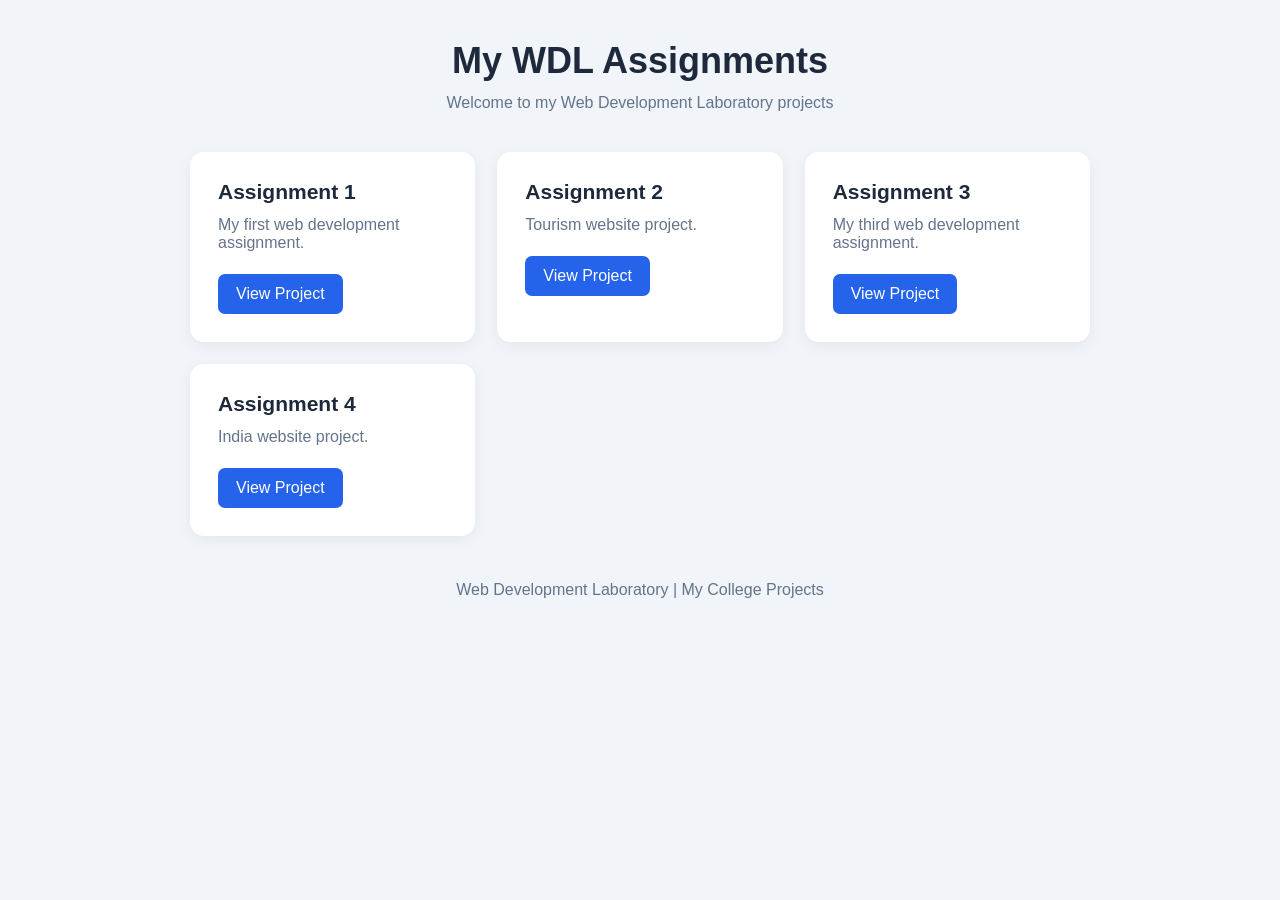
<file: index.html>
<!DOCTYPE html>
<html lang="en">
<head>
    <meta charset="UTF-8">
    <meta name="viewport" content="width=device-width, initial-scale=1.0">
    <title>My WDL Assignments</title>

    <style>
        * {
            margin: 0;
            padding: 0;
            box-sizing: border-box;
        }

        body {
            font-family: Arial, sans-serif;
            background: #f1f5f9;
            color: #1e293b;
            padding: 40px 20px;
        }

        .container {
            max-width: 900px;
            margin: auto;
        }

        header {
            text-align: center;
            margin-bottom: 40px;
        }

        header h1 {
            font-size: 36px;
            margin-bottom: 12px;
        }

        header p {
            color: #64748b;
            font-size: 16px;
        }

        .assignments {
            display: grid;
            grid-template-columns: repeat(auto-fit, minmax(240px, 1fr));
            gap: 22px;
        }

        .card {
            background: white;
            padding: 28px;
            border-radius: 14px;
            box-shadow: 0 4px 15px rgba(0,0,0,0.06);
        }

        .card h2 {
            font-size: 21px;
            margin-bottom: 12px;
        }

        .card p {
            color: #64748b;
            margin-bottom: 22px;
        }

        .card a {
            display: inline-block;
            background: #2563eb;
            color: white;
            text-decoration: none;
            padding: 11px 18px;
            border-radius: 7px;
        }

        .card a:hover {
            background: #1d4ed8;
        }

        footer {
            text-align: center;
            margin-top: 45px;
            color: #64748b;
        }
    </style>
</head>

<body>

<div class="container">

    <header>
        <h1>My WDL Assignments</h1>
        <p>Welcome to my Web Development Laboratory projects</p>
    </header>

    <div class="assignments">

        <div class="card">
            <h2>Assignment 1</h2>
            <p>My first web development assignment.</p>
            <a href="New%20folder/assignment.html">View Project</a>
        </div>

        <div class="card">
            <h2>Assignment 2</h2>
            <p>Tourism website project.</p>
            <a href="New%20folder%20(2)/TOURISM.html">View Project</a>
        </div>

        <div class="card">
            <h2>Assignment 3</h2>
            <p>My third web development assignment.</p>
            <a href="New%20folder%20(3)/assignment3.html">View Project</a>
        </div>

        <div class="card">
            <h2>Assignment 4</h2>
            <p>India website project.</p>
            <a href="New%20folder%20(4)/INDIA.html">View Project</a>
        </div>

    </div>

    <footer>
        <p>Web Development Laboratory | My College Projects</p>
    </footer>

</div>

</body>
</html>
</file>
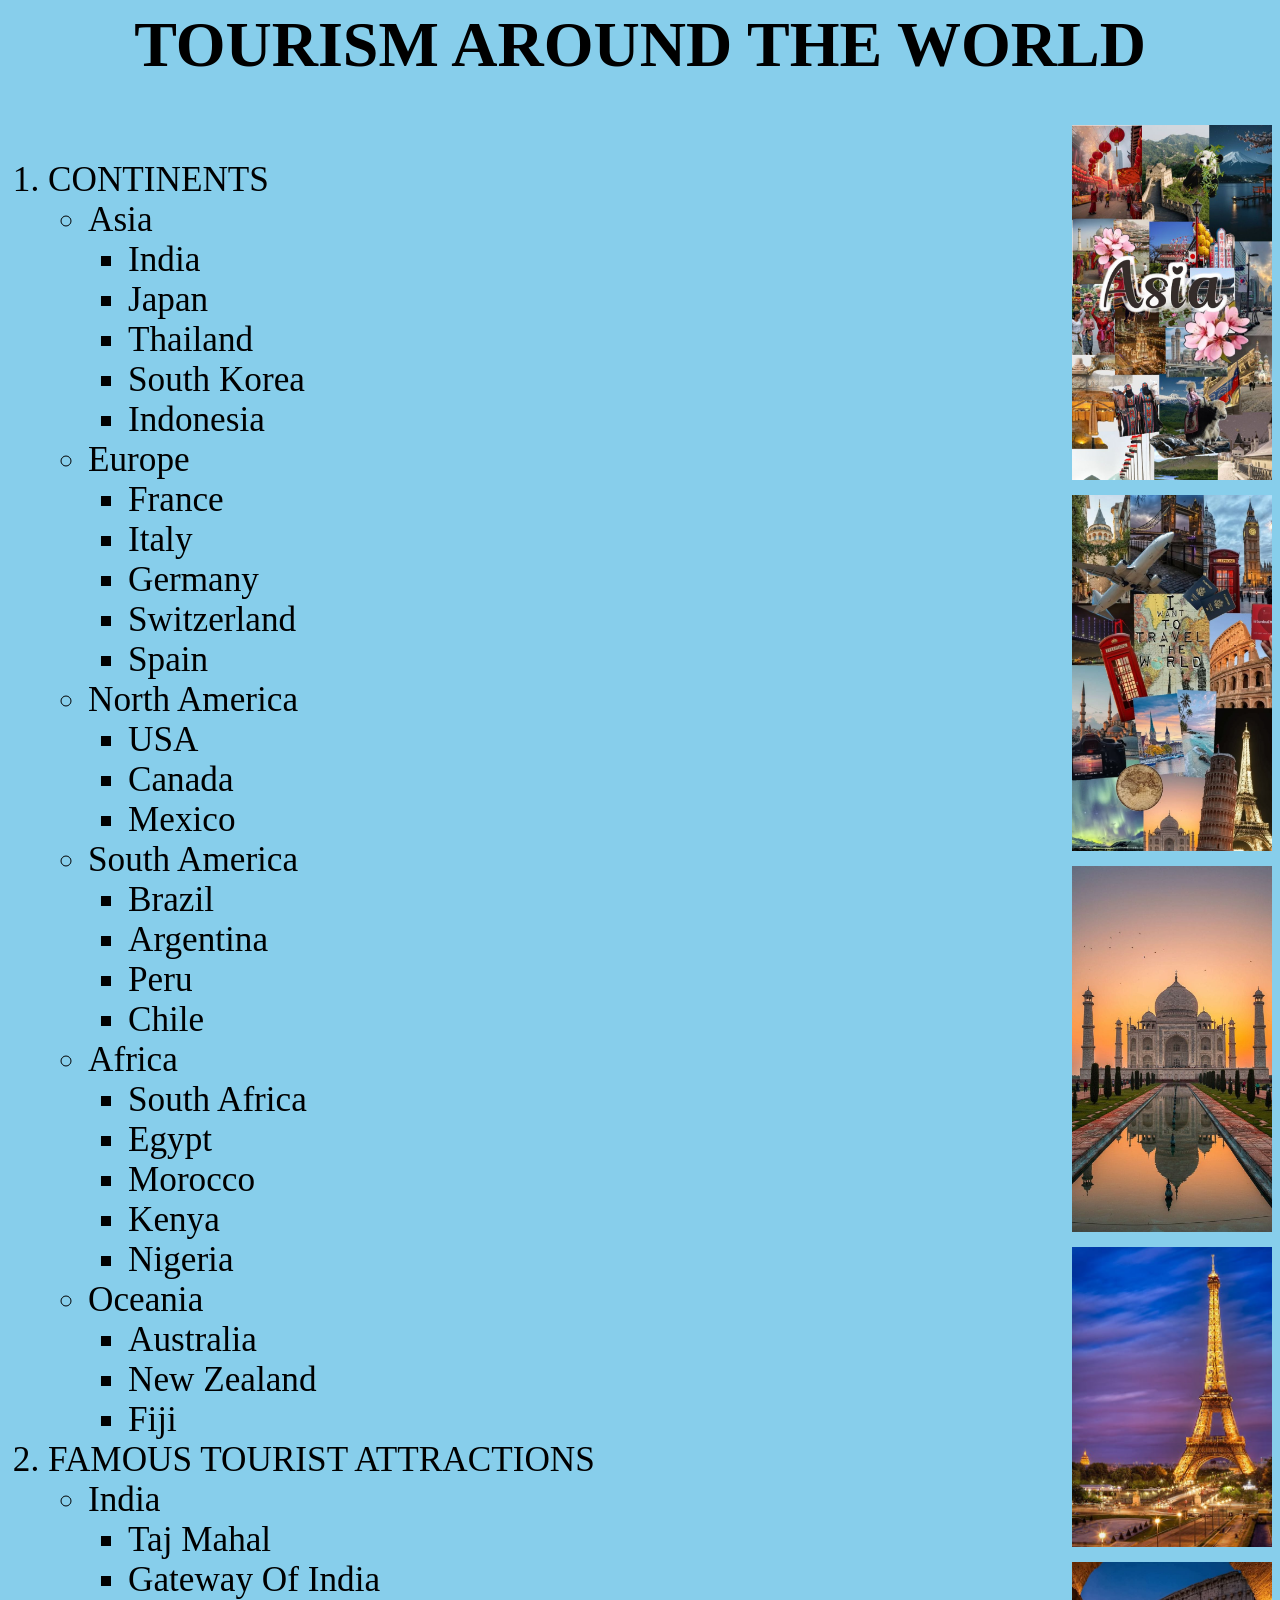
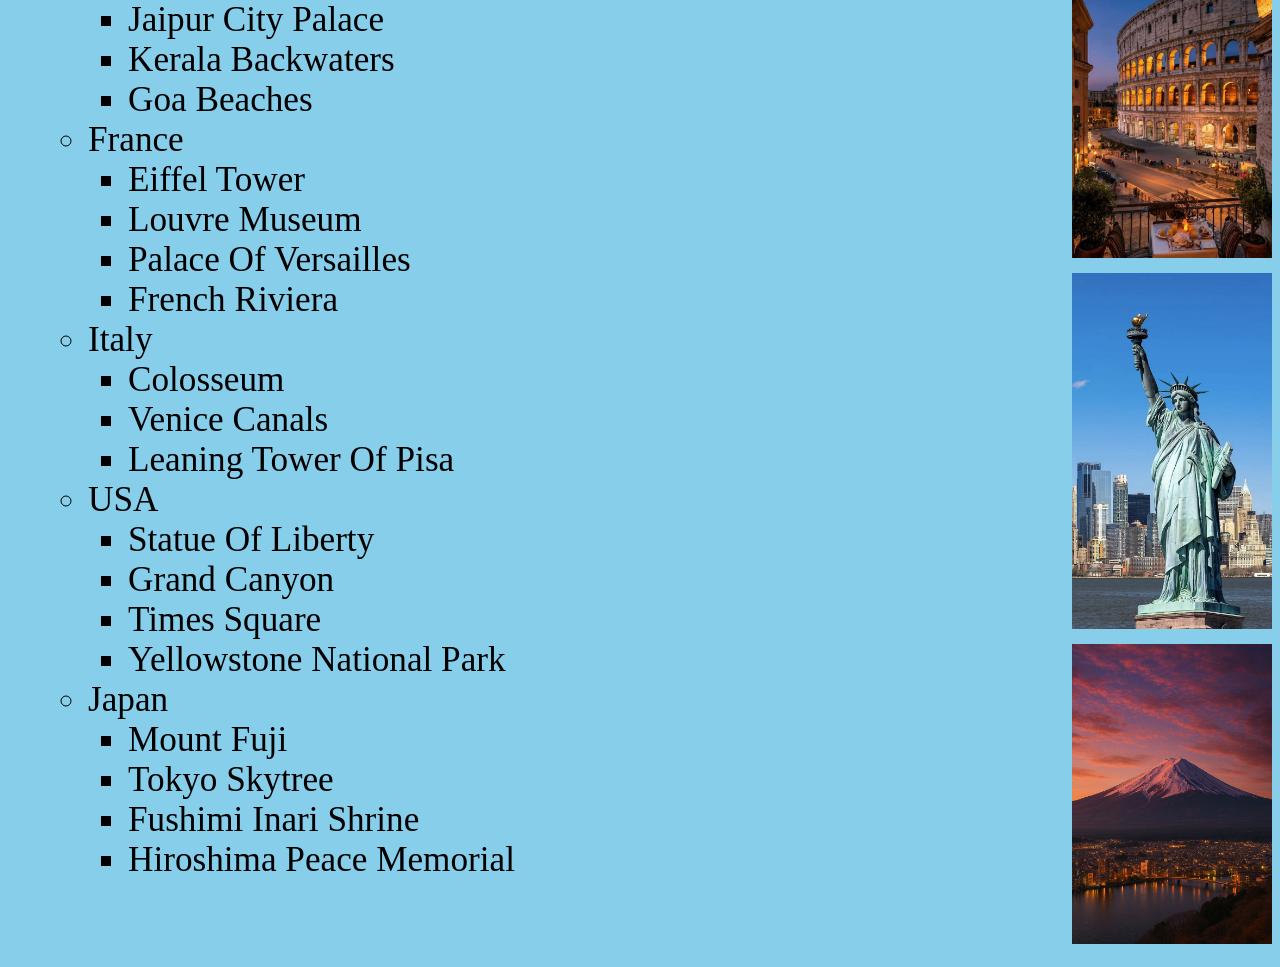
<file: New folder (2)/TOURISM.html>
<!DOCTYPE hmtl>
<html>
  <link rel="stylesheet" href="style2.css">
 <head>
  <title> assignment 2 </title>
 <body>
  <h1> TOURISM AROUND THE WORLD </h1>
  <div class="content">
    <div class="list">
   <ol>
     <li> CONTINENTS 
       <ul>  
        <li> Asia
  
         <ul>
          <li> India </li>
          <li> Japan </li> 
          <li> Thailand </li>
          <li> South Korea </li>
          <li> Indonesia </li>
         </ul>
        </li>
        <li> Europe  
  
         <ul>
          <li> France </li>
          <li> Italy </li> 
          <li> Germany </li>
          <li> Switzerland </li>
          <li> Spain </li>
         </ul>
        </li>
        <li> North America
         <ul>
          <li> USA </li>
          <li> Canada </li> 
          <li> Mexico </li>
         </ul>
        </li>
        <li> South America
         <ul>
          <li> Brazil </li>
          <li> Argentina </li> 
          <li> Peru </li>
          <li> Chile </li>
         </ul>
        </li>
        <li> Africa
         <ul>
          <li> South Africa </li>
          <li> Egypt </li> 
          <li> Morocco </li>
          <li> Kenya </li>
          <li> Nigeria </li>
         </ul>
        </li>
        <li> Oceania
         <ul>
          <li> Australia </li>
          <li> New Zealand </li> 
          <li> Fiji </li>
         </ul>
        </li>
       </ul>
      </li>
      <li> FAMOUS TOURIST ATTRACTIONS 
       <ul>
       <li> India
          <ul>
          <li> Taj Mahal </li>
          <li> Gateway Of India </li> 
          <li> Jaipur City Palace </li>
          <li> Kerala Backwaters </li>
          <li> Goa Beaches </li>
         </ul>
        </li>
        <li> France
         <ul>     
          <li> Eiffel Tower </li>
          <li> Louvre Museum </li> 
          <li> Palace Of Versailles </li>
          <li> French Riviera </li>          
         </ul>
        </li>
        <li> Italy
         <ul>  
          <li> Colosseum </li>
          <li> Venice Canals </li> 
          <li> Leaning Tower Of Pisa </li>
         </ul>
        </li>
        <li> USA
         <ul>    
          <li> Statue Of Liberty </li>
          <li> Grand Canyon </li> 
          <li> Times Square </li>
          <li> Yellowstone National Park </li>
         </ul>
        </li>
        <li> Japan
         <ul>    
          <li> Mount Fuji </li>
          <li> Tokyo Skytree </li> 
          <li> Fushimi Inari Shrine </li>
          <li> Hiroshima Peace Memorial </li>
         </ul>
        </li>
       </ul>
      </li>
     </ol>
     </div>
 <div class="images">
  <img src="Asia.jpeg" alt="asia">
  <img src="Europe.jpeg" alt="europe">
  <img src="Taj.jpeg" alt="Taj Mahal">
        <img src="Eiffel.jpeg" alt="Eiffel Tower">
        <img src="Colosseum.jpeg" alt="Colosseum">
        <img src="Liberty.jpeg" alt="liberty">
        <img src="Fuji.jpeg" alt="fuji">
    </div>
   </div>

 </body>
</html>
</file>
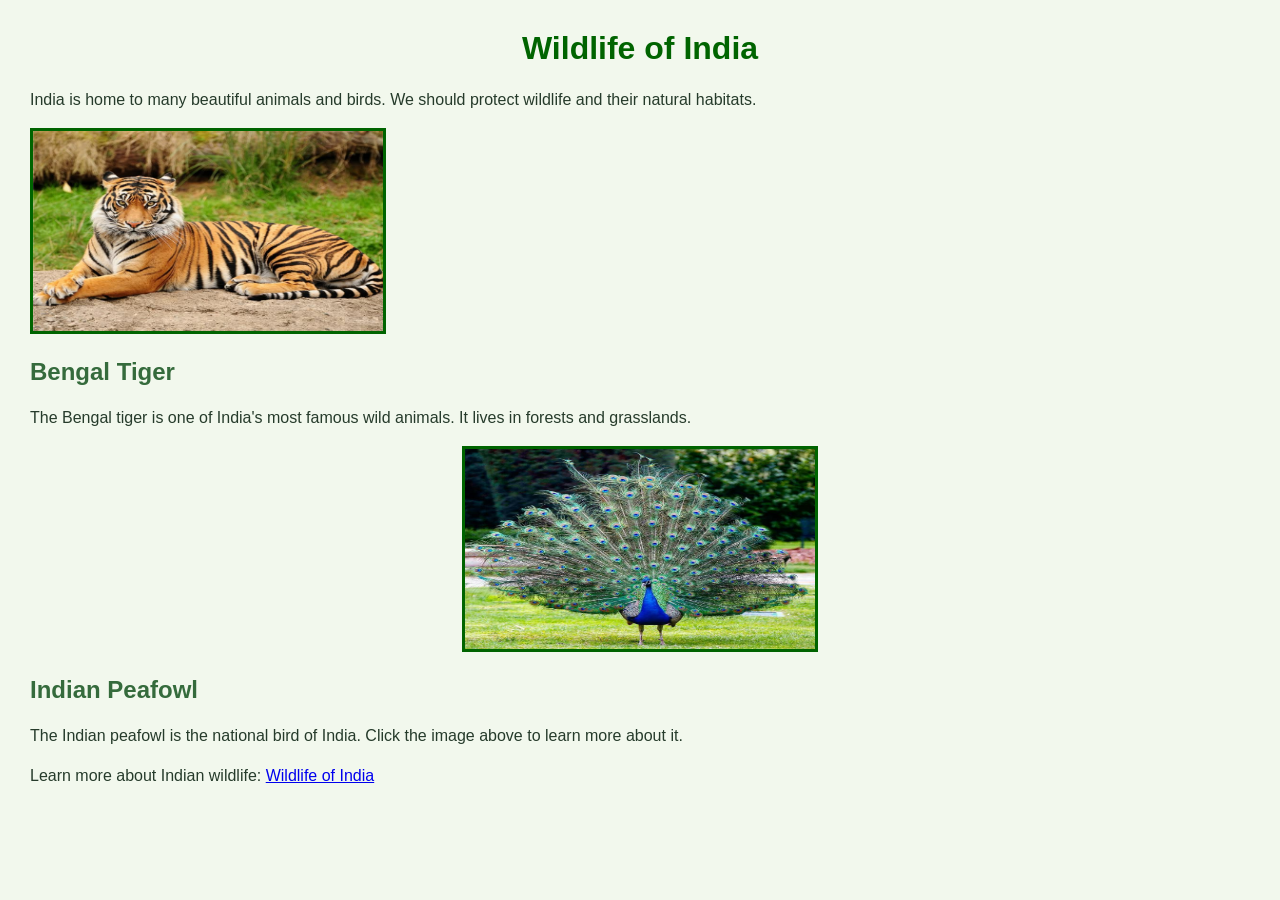
<file: New folder (3)/assignment3.html>
<!DOCTYPE html>
<html>
<head>
<title>Wildlife of India</title>
<link rel="stylesheet" href="style3.css">
</head>
<body>
<h1>Wildlife of India</h1>
<p>India is home to many beautiful animals and birds.
We should protect wildlife and their natural habitats.</p>
<!-- First image: aligned to the left -->
<img src="tiger.jpeg" alt="Illustration of a Bengal tiger"
width="350" height="200">
<h2>Bengal Tiger</h2>
<p>The Bengal tiger is one of India's most famous wild animals.
It lives in forests and grasslands.</p>
<!-- Second image: aligned to the centre and clickable -->
<div class="center">
<a href="https://en.wikipedia.org/wiki/Indian_peafowl">
<img src="peacock.jpeg" alt="Illustration of an Indian peafowl"
width="350" height="200">
</a>
</div>
<h2>Indian Peafowl</h2>
<p>The Indian peafowl is the national bird of India.
Click the image above to learn more about it.</p>
<p>Learn more about Indian wildlife:
<a href="https://en.wikipedia.org/wiki/Wildlife_of_India">
Wildlife of India
</a>
</p>
</body>
</html>
</file>
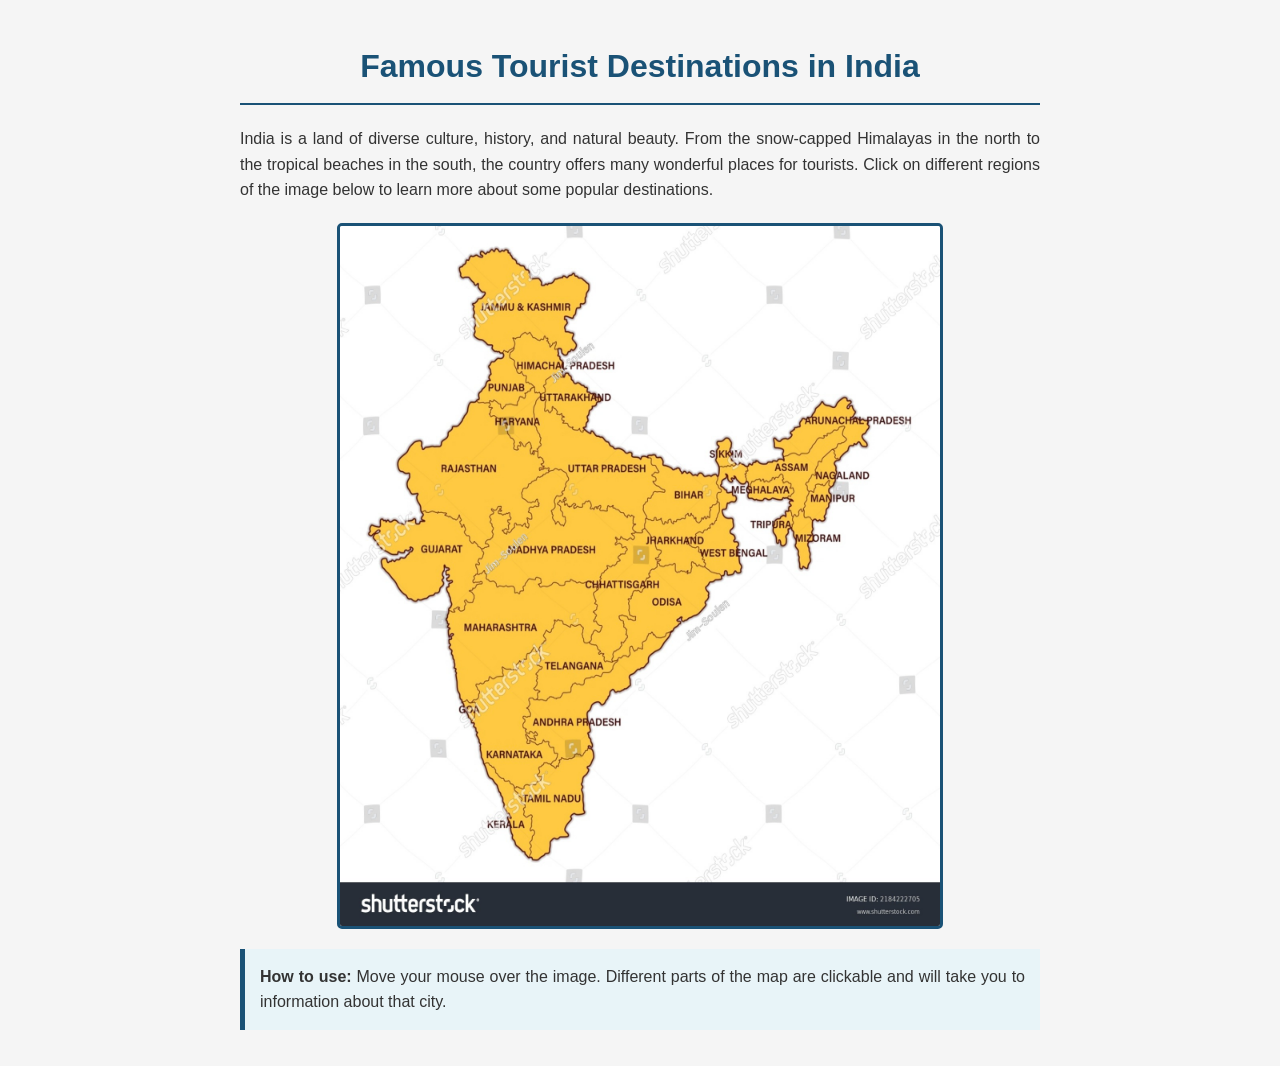
<file: New folder (4)/INDIA.html>
<!DOCTYPE html>
<html lang="en">
<head>
    <meta charset="UTF-8">
    <meta name="viewport" content="width=device-width, initial-scale=1.0">
    <title>Tourist Destinations in India - Image Map</title>
    <link rel="stylesheet" href="style4.css">
</head>
<body>
    <!-- Main heading -->
    <h1>Famous Tourist Destinations in India</h1>
    
    <!-- Short descriptive paragraph -->
    <p>
        India is a land of diverse culture, history, and natural beauty. 
        From the snow-capped Himalayas in the north to the tropical beaches in the south, 
        the country offers many wonderful places for tourists. 
        Click on different regions of the image below to learn more about some popular destinations.
    </p>
    
    <!-- Image with image map -->
    <img src="INDIAMAP.jpeg" 
         alt="Map of India showing tourist regions" 
         usemap="#indiamap" 
         width="600" 
         height="700">
    
    <!-- Image Map Definition -->
    <map name="indiamap">
        <!-- Rectangular area for Northern region (approx for Delhi/North) -->
        <area shape="rect" 
              coords="250,80,400,220" 
              href="https://en.wikipedia.org/wiki/New_Delhi" 
              alt="New Delhi - Capital of India" 
              title="Click to visit New Delhi page">
        
        <!-- Rectangular area for Western region (approx for Mumbai/Maharashtra) -->
        <area shape="rect" 
              coords="100,350,280,480" 
              href="https://en.wikipedia.org/wiki/Mumbai" 
              alt="Mumbai - Financial Capital" 
              title="Click to visit Mumbai page">
        
        <!-- Rectangular area for Southern region (approx for Chennai/South) -->
        <area shape="rect" 
              coords="250,520,400,650" 
              href="https://en.wikipedia.org/wiki/Chennai" 
              alt="Chennai - Cultural Hub of South" 
              title="Click to visit Chennai page">
        
        <!-- Circular area for Eastern region (approx for Kolkata) -->
        <area shape="circle" 
              coords="480,350,60" 
              href="https://en.wikipedia.org/wiki/Kolkata" 
              alt="Kolkata - City of Joy" 
              title="Click to visit Kolkata page">
    </map>
    
    <!-- Instructions for user -->
    <p class="note">
        <strong>How to use:</strong> Move your mouse over the image. 
        Different parts of the map are clickable and will take you to information about that city.
    </p>
    
    
</body>
</html>
</file>
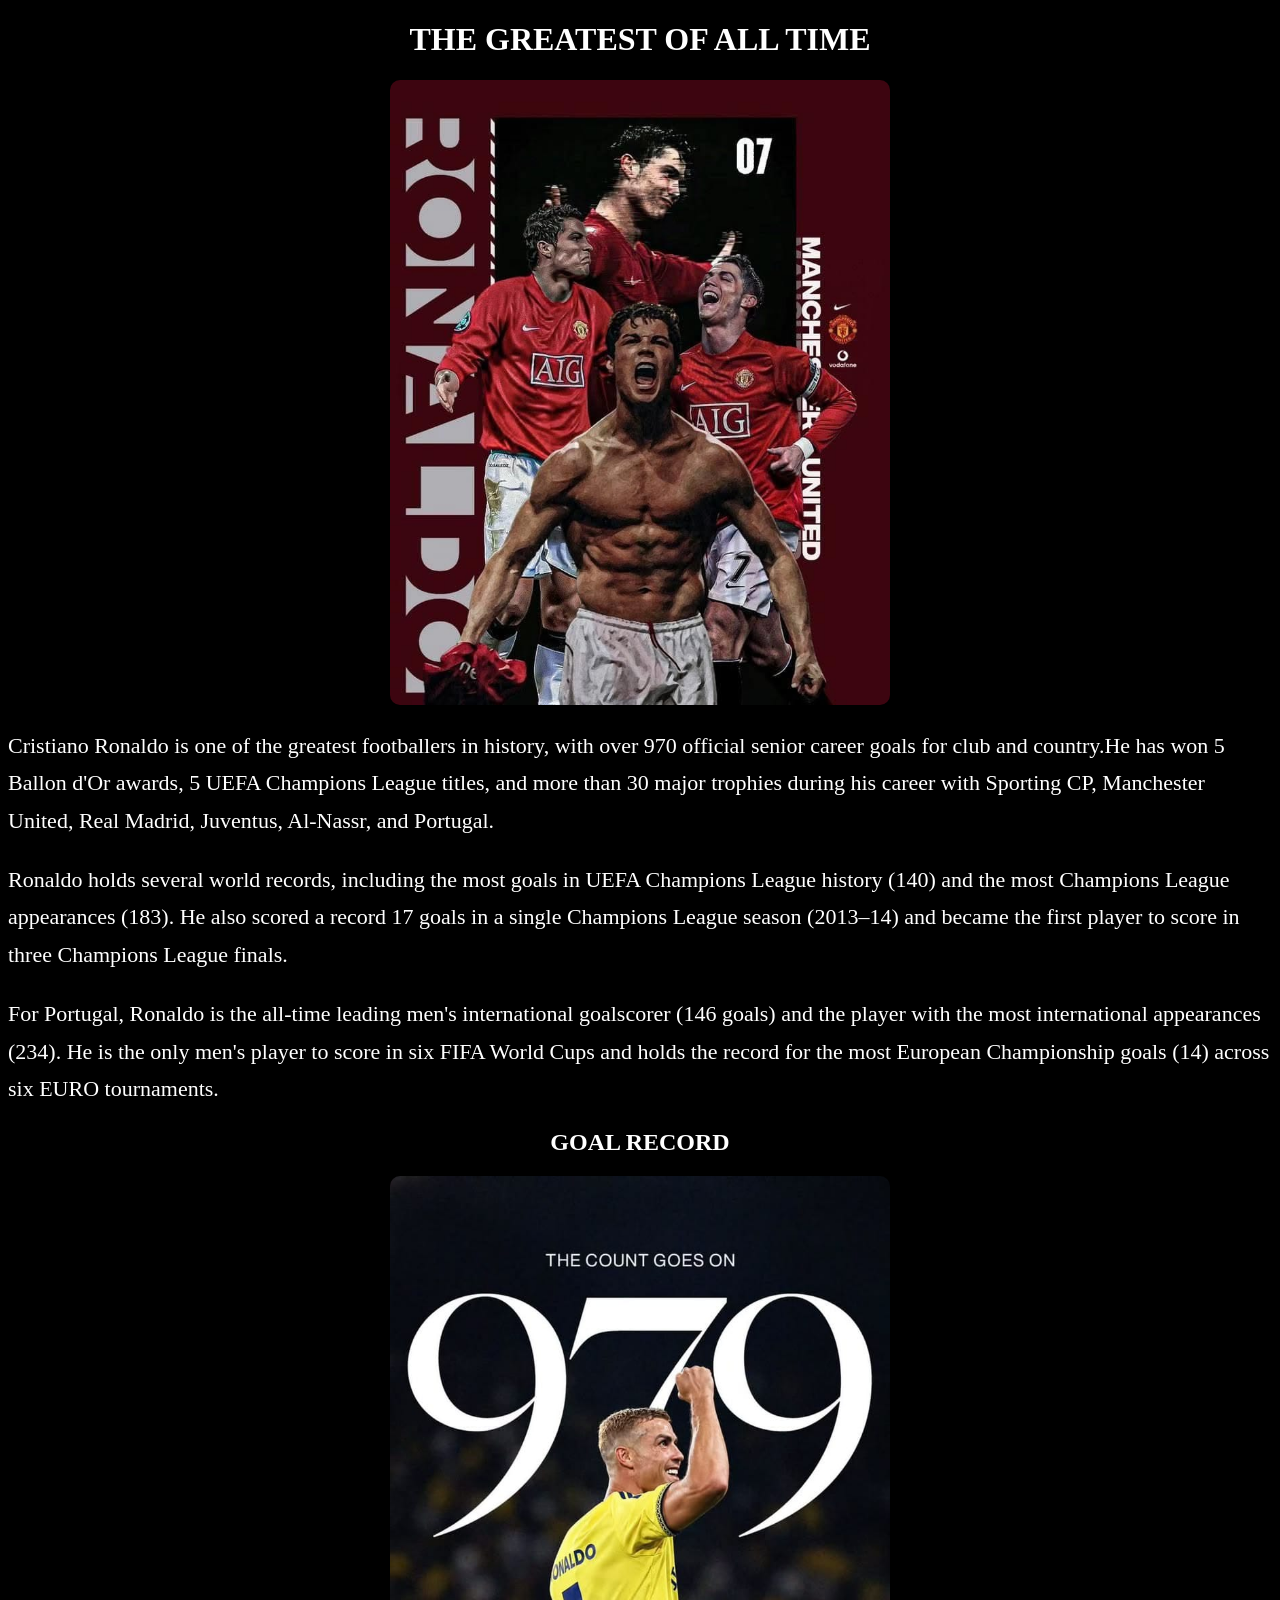
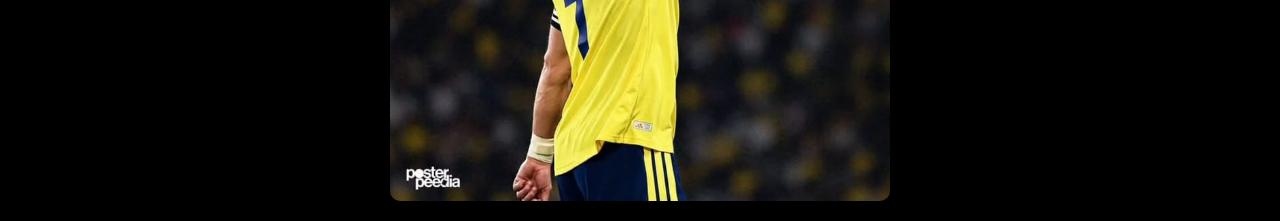
<file: New folder/assignment.html>
<!DOCTYPE html>
<html>

<head>
     <title> ASSIGNMENT 1 </title>
     <link rel="stylesheet" href="style.css">
</head>
<body> 
   <h1> THE GREATEST OF ALL TIME </h1>
   <img src="Ronaldo.jpeg" alt="RONALDO">
   <p> Cristiano Ronaldo is one of the greatest footballers in history, with over 970 official senior career goals for club and country.He has won 5 Ballon d'Or awards, 5 UEFA Champions League titles, and more than 30 major trophies during his career with Sporting CP, Manchester United, Real Madrid, Juventus, Al-Nassr, and Portugal.</p>
   <p> Ronaldo holds several world records, including the most goals in UEFA Champions League history (140) and the most Champions League appearances (183). He also scored a record 17 goals in a single Champions League season (2013–14) and became the first player to score in three Champions League finals. </p>
   <p> For Portugal, Ronaldo is the all-time leading men's international goalscorer (146 goals) and the player with the most international appearances (234). He is the only men's player to score in six FIFA World Cups and holds the record for the most European Championship goals (14) across six EURO tournaments. </p>
   <h2> GOAL RECORD </h2>
   <img src="goals.jpeg" alt="goals">
</body>
</html>
</file>
<file: New folder (2)/style2.css>
body
     {
      background-color: skyblue;
     }
 
 ol
    {
      font-size: 2.2rem; 
    }

 h1
   {
     text-align: center;
     font-size: 4rem;
   }

.content {
    display: flex;
    justify-content: space-between;
    align-items: flex-start;
}

.list {
    flex: 1;
}

.images {
    width: 200px;
    margin-left: 20px;
}

.images img {
    width: 200px;
    height: auto;
    margin-bottom: 15px;
}
</file>
<file: New folder (3)/style3.css>
body {
font-family: Arial, sans-serif;
background-color: #f2f8ed;
color: #263b2b;
margin: 30px;
}
h1 {
text-align: center;
color: darkgreen;
}
h2 {
color: #356b3c;
}
img {
border: 3px solid darkgreen;
}
.center {
text-align: center;
}
p {
font-size: 16px;
line-height: 1.5;
</file>
<file: New folder (4)/style4.css>
body {
    font-family: Arial, Helvetica, sans-serif;
    max-width: 800px;
    margin: 0 auto;
    padding: 20px;
    background-color: #f5f5f5;
    color: #333;
    line-height: 1.6;
}

h1 {
    text-align: center;
    color: #1a5276;
    border-bottom: 2px solid #1a5276;
    padding-bottom: 10px;
}

p {
    text-align: justify;
    font-size: 16px;
}

img {
    display: block;
    margin: 20px auto;
    border: 3px solid #1a5276;
    border-radius: 5px;
}

.note {
    background-color: #e8f4f8;
    padding: 15px;
    border-left: 5px solid #1a5276;
    margin-top: 20px;
}

footer {
    text-align: center;
    margin-top: 40px;
    padding-top: 15px;
    border-top: 1px solid #ccc;
    font-size: 14px;
    color: #666;
}
</file>
<file: New folder/style.css>
body { background-color: black;
     } 

h1 {
     color: white;
     text-align: center;
   }

p { 
    font-size: 22px;
    line-height: 1.7;
    color: white;
  }

img{ 
     width: 500px;
     display: block;
     margin: 20px auto;
     border-radius: 10px
   } 

h2{
    color: white;
    text-align: center;

  }
</file>
